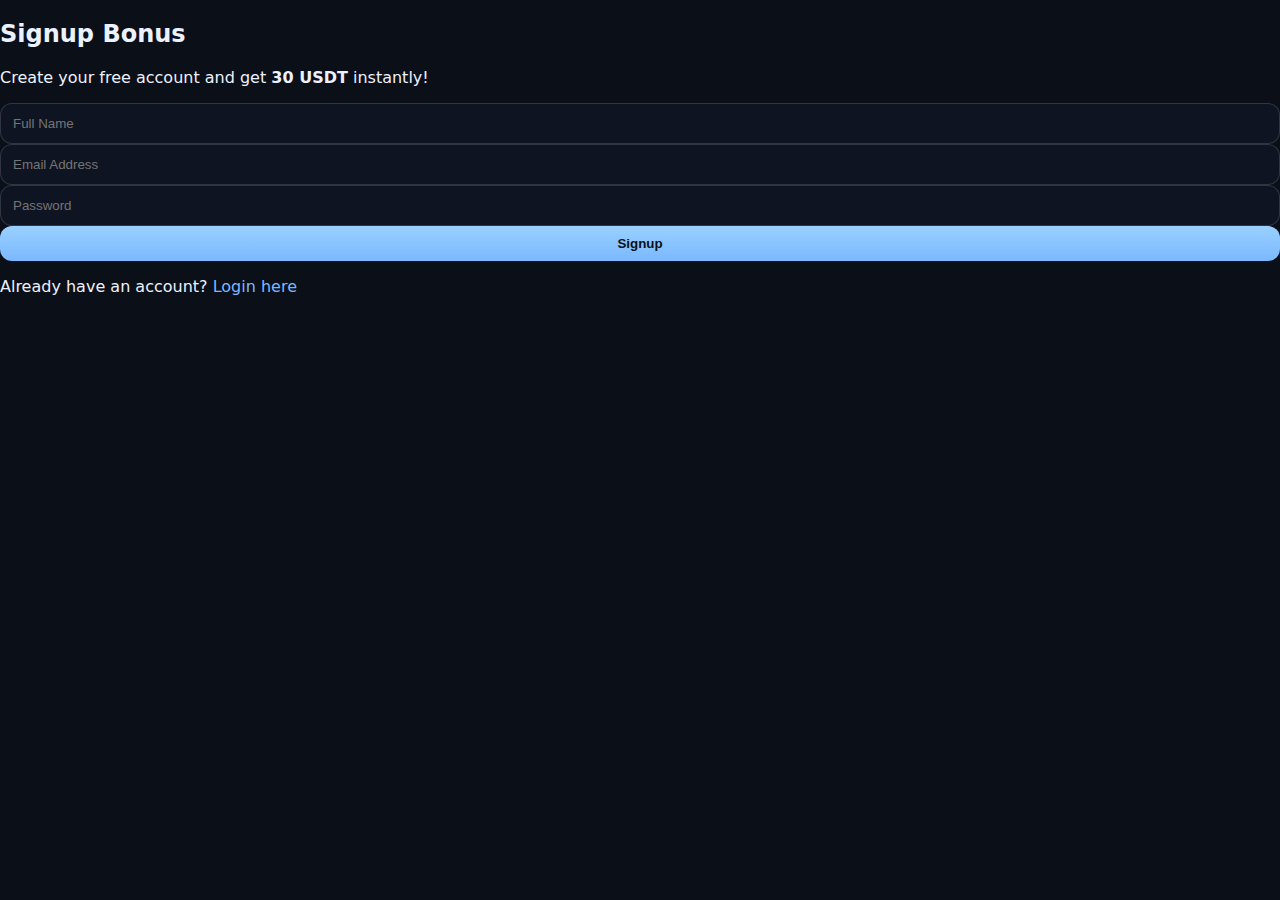
<file: index.html>
<!DOCTYPE html>
<html lang="en">
<head>
  <meta charset="UTF-8">
  <meta name="viewport" content="width=device-width, initial-scale=1.0">
  <title>Signup - USDT Airdrop</title>
  <link rel="stylesheet" href="styles.css">
</head>
<bodmeta <div class="container">
    <h2>Signup Bonus</h2>
    <p>Create your free account and get <strong>30 USDT</strong> instantly!</p>

    <form id="signupForm">
      <input type="text" id="name" placeholder="Full Name" required>
      <input type="email" id="email" placeholder="Email Address" required>
      <input type="password" id="password" placeholder="Password" required>
      <button type="submit">Signup</button>
    </form>

    <p>Already have an account? <a href="login.html">Login here</a></p>
  </div>

  <script src="lib.js"></script>
</body>
</html>
</file>
<file: styles.css>
:root{
  --bg:#0b0f17; --card:#0f1526; --text:#ebf1ff; --muted:#9fb2cf;
  --brand:#7ab8ff; --accent:#10b981; --warn:#f59e0b; --danger:#ef4444;
  --radius:18px
}
*{box-sizing:border-box}
body{margin:0;background:var(--bg);color:var(--text);font-family:Inter,system-ui,Segoe UI,Roboto,Arial,sans-serif}
a{color:var(--brand);text-decoration:none}
.hidden{display:none}
.nav{display:flex;justify-content:space-between;align-items:center;padding:14px 18px;border-bottom:1px solid rgba(255,255,255,.08);background:#0e1422;position:sticky;top:0}
.nav .logo{font-weight:800;letter-spacing:.5px}
.nav a{margin-right:12px;opacity:.9}
.nav a.active{font-weight:700}
.nav .ghost{background:transparent;border:1px solid rgba(255,255,255,.16);color:var(--text);border-radius:10px;padding:8px 12px}
.wrap{width:min(1000px,92%);margin:24px auto}
.card{background:var(--card);border:1px solid rgba(255,255,255,.08);border-radius:var(--radius);padding:18px;box-shadow:0 10px 30px rgba(0,0,0,.35)}
.grid{display:grid;gap:12px}
input,button,textarea{width:100%;padding:12px;border-radius:12px;border:1px solid rgba(255,255,255,.14);background:#0f1422;color:var(--text)}
button,.btn{display:inline-block;background:linear-gradient(180deg,#9ad0ff,#7ab8ff);color:#08101a;font-weight:700;border:none;border-radius:12px;padding:10px 16px;text-align:center;cursor:pointer}
.btn.ghost{background:transparent;border:1px solid rgba(255,255,255,.16);color:var(--text)}
.row{display:flex;gap:10px;align-items:center;flex-wrap:wrap}
.space{justify-content:space-between}
.badge{display:inline-flex;gap:8px;align-items:center;padding:6px 10px;border-radius:999px;border:1px solid rgba(255,255,255,.14);background:#0f1422}
.ok{color:var(--accent)} .warn{color:var(--warn)} .err{color:var(--danger)}
.table{width:100%;border-collapse:collapse;font-size:14px;margin-top:10px}
.table th,.table td{border-bottom:1px solid rgba(255,255,255,.08);padding:10px;text-align:left}
.callout{border:1px solid rgba(255,255,255,.18);background:rgba(255,255,255,.03);border-radius:14px;padding:12px}
.muted{color:var(--muted)}
.hr{height:1px;background:rgba(255,255,255,.08);margin:14px 0}
</file>
